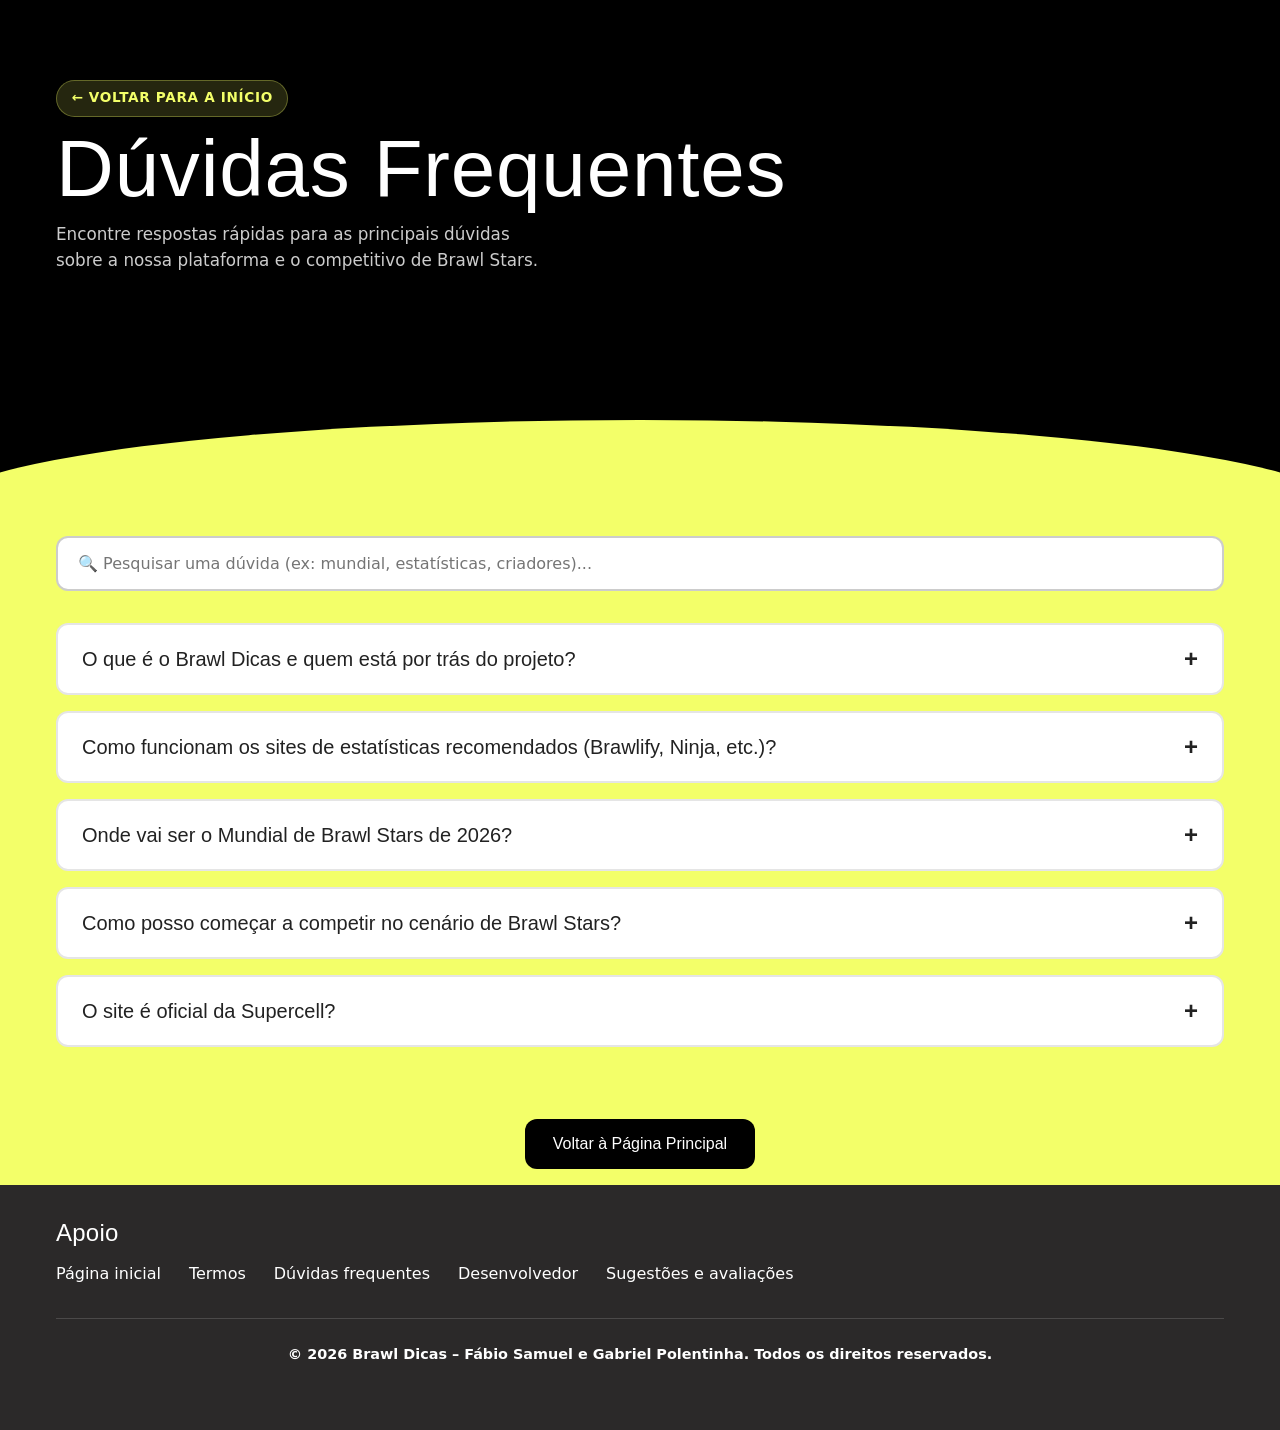
<file: faq.html>
<!DOCTYPE html>
<html lang="pt-BR">
  <head>
    <meta charset="UTF-8" />
    <meta name="viewport" content="width=device-width, initial-scale=1.0" />
    <meta
      name="description"
      content="FAQ do Brawl Dicas: tire as suas dúvidas sobre o cenário competitivo, links, estatísticas e campeonatos de Brawl Stars."
    />
    <title>Dúvidas Frequentes (FAQ) – Brawl Dicas</title>
    <link rel="stylesheet" href="estilos.css" />
  </head>
  <body>
    <!-- Topo Reduzido para Páginas Internas -->
    <header class="topo topo-interno">
      <div class="topo-conteudo">
        <div class="topo-texto">
          <a href="index.html" class="badge-competitivo" style="text-decoration: none;">← Voltar para a Início</a>
          <h1>Dúvidas Frequentes</h1>
          <p>Encontre respostas rápidas para as principais dúvidas sobre a nossa plataforma e o competitivo de Brawl Stars.</p>
        </div>
      </div>
    </header>

    <!-- Conteúdo do FAQ com Barra de Pesquisa -->
    <main class="conteudo-pagina-interna">
      <section aria-labelledby="titulo-faq">
        <div class="conteudo-secao visivel" style="flex-direction: column; align-items: stretch; gap: 2rem;">
          
          <!-- Barra de Pesquisa Interativa -->
          <div class="faq-pesquisa-container">
            <input 
              type="text" 
              id="inputBuscaFaq" 
              placeholder="🔍 Pesquisar uma dúvida (ex: mundial, estatísticas, criadores)..." 
              aria-label="Pesquisar dúvidas frequentes"
            />
          </div>

          <!-- Lista de Perguntas (Acordeão) -->
          <div class="faq-lista">
            
            <div class="faq-item">
              <button class="faq-pergunta" aria-expanded="false">
                <span>O que é o Brawl Dicas e quem está por trás do projeto?</span>
                <span class="faq-icone">+</span>
              </button>
              <div class="faq-resposta">
                <p>O Brawl Dicas é uma rede independente desenvolvida por Fábio Samuel e Gabriel Polentinha. O nosso objetivo é centralizar em um único lugar os melhores criadores de conteúdo, ferramentas de estatísticas avançadas e informações oficiais do competitivo de Brawl Stars.</p>
              </div>
            </div>

            <div class="faq-item">
              <button class="faq-pergunta" aria-expanded="false">
                <span>Como funcionam os sites de estatísticas recomendados (Brawlify, Ninja, etc.)?</span>
                <span class="faq-icone">+</span>
              </button>
              <div class="faq-resposta">
                <p>Essas plataformas utilizam a API oficial da Supercell. Ao inserir a sua tag de jogador (Player Tag) nesses sites, podes acompanhar o teu histórico detalhado de partidas, winrates por mapa, progresso de troféus e estatísticas de desempenho em tempo real.</p>
              </div>
            </div>

            <div class="faq-item">
              <button class="faq-pergunta" aria-expanded="false">
                <span>Onde vai ser o Mundial de Brawl Stars de 2026?</span>
                <span class="faq-icone">+</span>
              </button>
              <div class="faq-resposta">
                <p>O Campeonato Mundial de Brawl Stars de 2026 será realizado em **Tóquio, no Japão**, reunindo as melhores equipas do planeta para disputar o título máximo do cenário competitivo.</p>
              </div>
            </div>

            <div class="faq-item">
              <button class="faq-pergunta" aria-expanded="false">
                <span>Como posso começar a competir no cenário de Brawl Stars?</span>
                <span class="faq-icone">+</span>
              </button>
              <div class="faq-resposta">
                <p>Podes começar a dar os primeiros passos participando dos campeonatos mensais in-game (Championship Challenge), registando-te em plataformas de torneios como o Matcherino ou consultando a aba de eventos da Supercell recomendada na nossa página principal.</p>
              </div>
            </div>

            <div class="faq-item">
              <button class="faq-pergunta" aria-expanded="false">
                <span>O site é oficial da Supercell?</span>
                <span class="faq-icone">+</span>
              </button>
              <div class="faq-resposta">
                <p>Não. O Brawl Dicas é um projeto criado por fãs para a comunidade. Não somos endossados, patrocinados ou associados oficialmente à Supercell, embora respeitem e utilizem diretrizes permitidas para criadores de conteúdo.</p>
              </div>
            </div>

          </div>

          <!-- Botão de Retorno -->
          <div style="margin-top: 1rem; text-align: center;">
            <a href="index.html" class="links a" style="display: inline-block; background-color: var(--preto); color: var(--branco); padding: 0.75rem 1.75rem; border-radius: var(--raio); text-decoration: none; font-family: var(--fonte-titulo);">Voltar à Página Principal</a>
          </div>

        </div>
      </section>
    </main>

    <!-- Rodapé -->
    <footer class="rodape">
      <nav aria-label="Apoio">
        <h2>Apoio</h2>
        <ul>
          <li><a href="index.html">Página inicial</a></li>
          <li><a href="termos.html">Termos</a></li>
          <li><a href="faq.html">Dúvidas frequentes</a></li>
          <li><a href="developer.html">Desenvolvedor</a></li>
          <li><a href="https://docs.google.com/forms/d/e/1FAIpQLScfOZ-BrU0EvbCqdCh96qyL8TDznUdfIEGjOaRfzTiyCfWuew/viewform?usp=publish-editor">Sugestões e avaliações</a></li>
        </ul>
      </nav>

      <p class="direitos">
        © 2026 Brawl Dicas – Fábio Samuel e Gabriel Polentinha. Todos os direitos reservados.
      </p>
    </footer>

    <script src="index.js" defer></script>
  </body>
</html>
</file>
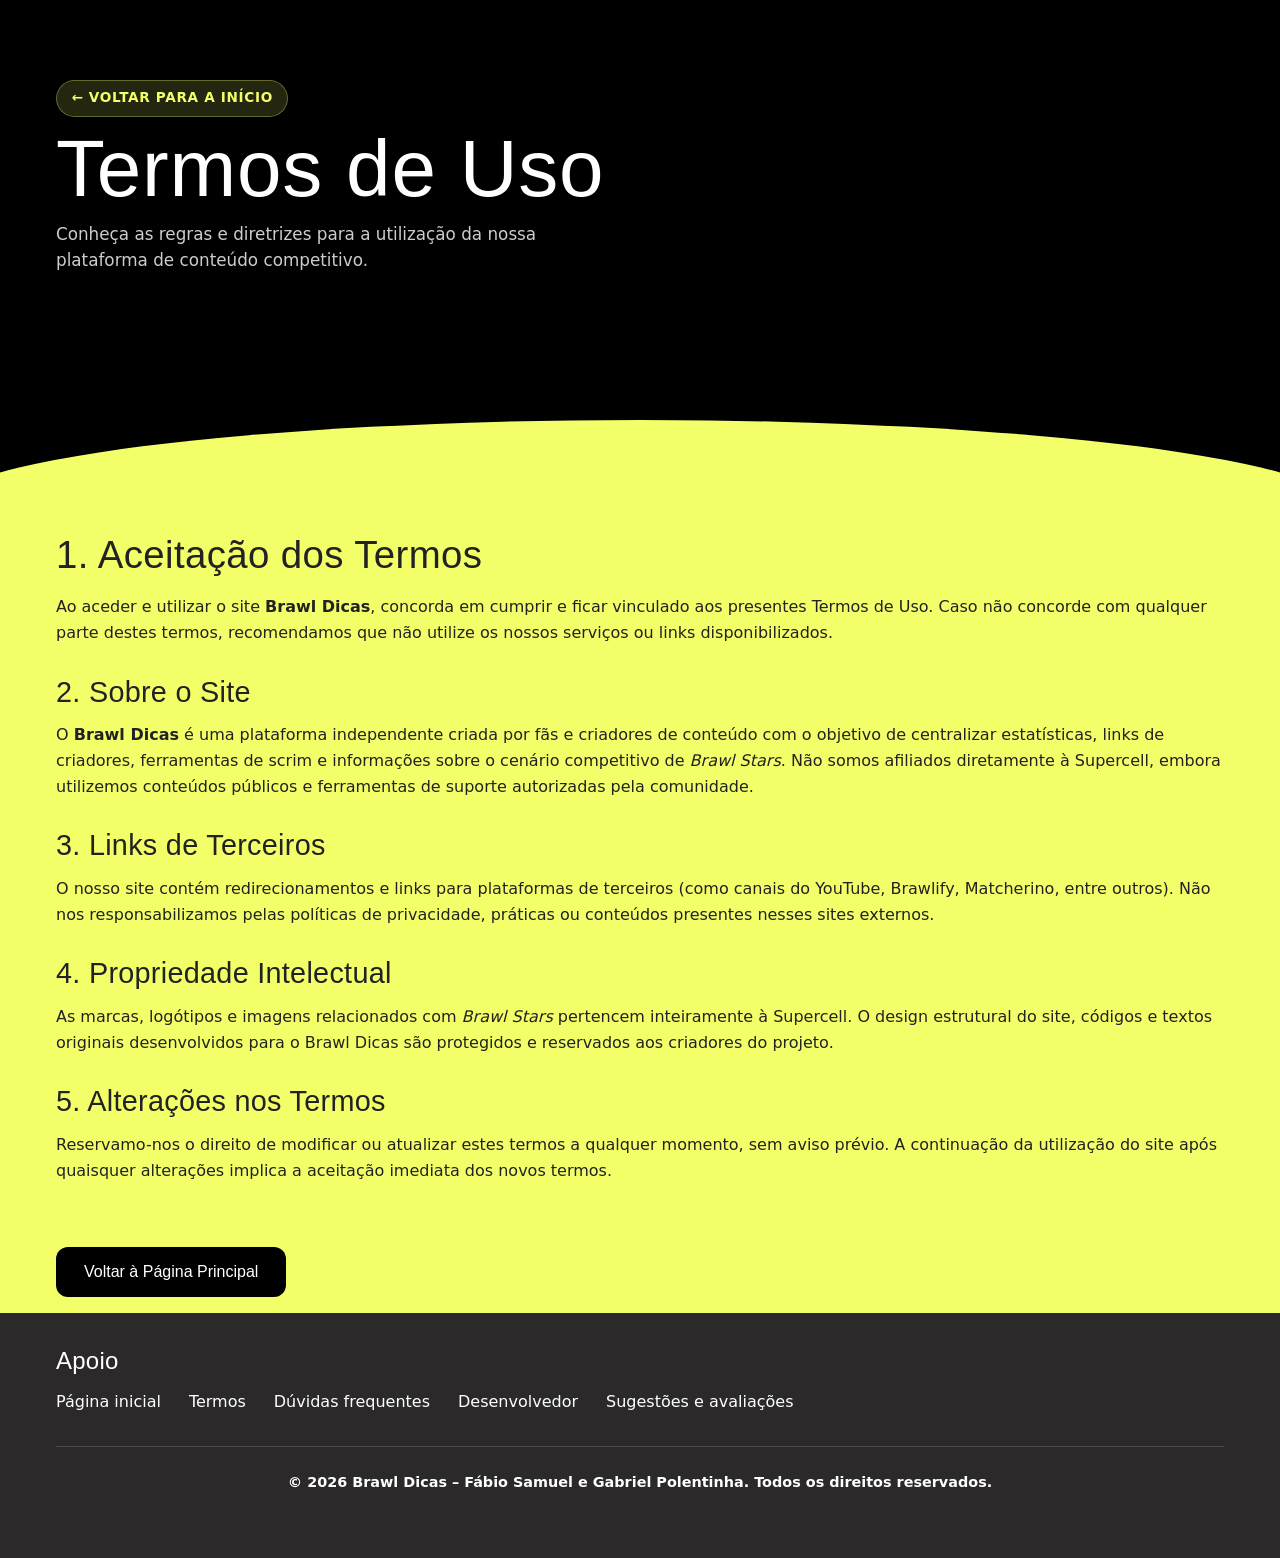
<file: termos.html>
<!DOCTYPE html>
<html lang="pt-BR">
  <head>
    <meta charset="UTF-8" />
    <meta name="viewport" content="width=device-width, initial-scale=1.0" />
    <meta
      name="description"
      content="Termos de Uso do Brawl Dicas: regras, diretrizes e condições de utilização da nossa plataforma."
    />
    <title>Termos de Uso – Brawl Dicas</title>
    <link rel="stylesheet" href="estilos.css" />
  </head>
  <body>
    <!-- Topo Reduzido para Páginas Internas -->
    <header class="topo topo-interno">
      <div class="topo-conteudo">
        <div class="topo-texto">
          <a href="index.html" class="badge-competitivo" style="text-decoration: none;">← Voltar para a Início</a>
          <h1>Termos de Uso</h1>
          <p>Conheça as regras e diretrizes para a utilização da nossa plataforma de conteúdo competitivo.</p>
        </div>
      </div>
    </header>

    <!-- Conteúdo dos Termos -->
    <main class="conteudo-pagina-interna">
      <section aria-labelledby="titulo-termos">
        <div class="conteudo-secao visivel" style="flex-direction: column; align-items: flex-start; gap: 1.5rem;">
          <div class="bloco-texto" style="max-width: 100%;">
            <h2 id="titulo-termos">1. Aceitação dos Termos</h2>
            <p style="max-width: 100%; margin-bottom: 1.5rem;">
              Ao aceder e utilizar o site <strong>Brawl Dicas</strong>, concorda em cumprir e ficar vinculado aos presentes Termos de Uso. Caso não concorde com qualquer parte destes termos, recomendamos que não utilize os nossos serviços ou links disponibilizados.
            </p>

            <h2 style="font-size: 1.8rem; margin-top: 2rem; margin-bottom: 1rem;">2. Sobre o Site</h2>
            <p style="max-width: 100%; margin-bottom: 1.5rem;">
              O <strong>Brawl Dicas</strong> é uma plataforma independente criada por fãs e criadores de conteúdo com o objetivo de centralizar estatísticas, links de criadores, ferramentas de scrim e informações sobre o cenário competitivo de <em>Brawl Stars</em>. Não somos afiliados diretamente à Supercell, embora utilizemos conteúdos públicos e ferramentas de suporte autorizadas pela comunidade.
            </p>

            <h2 style="font-size: 1.8rem; margin-top: 2rem; margin-bottom: 1rem;">3. Links de Terceiros</h2>
            <p style="max-width: 100%; margin-bottom: 1.5rem;">
              O nosso site contém redirecionamentos e links para plataformas de terceiros (como canais do YouTube, Brawlify, Matcherino, entre outros). Não nos responsabilizamos pelas políticas de privacidade, práticas ou conteúdos presentes nesses sites externos.
            </p>

            <h2 style="font-size: 1.8rem; margin-top: 2rem; margin-bottom: 1rem;">4. Propriedade Intelectual</h2>
            <p style="max-width: 100%; margin-bottom: 1.5rem;">
              As marcas, logótipos e imagens relacionados com <em>Brawl Stars</em> pertencem inteiramente à Supercell. O design estrutural do site, códigos e textos originais desenvolvidos para o Brawl Dicas são protegidos e reservados aos criadores do projeto.
            </p>

            <h2 style="font-size: 1.8rem; margin-top: 2rem; margin-bottom: 1rem;">5. Alterações nos Termos</h2>
            <p style="max-width: 100%; margin-bottom: 1.5rem;">
              Reservamo-nos o direito de modificar ou atualizar estes termos a qualquer momento, sem aviso prévio. A continuação da utilização do site após quaisquer alterações implica a aceitação imediata dos novos termos.
            </p>

            <div style="margin-top: 2.5rem;">
              <a href="index.html" class="links a" style="display: inline-block; background-color: var(--preto); color: var(--branco); padding: 0.75rem 1.75rem; border-radius: var(--raio); text-decoration: none; font-family: var(--fonte-titulo);">Voltar à Página Principal</a>
            </div>
          </div>
        </div>
      </section>
    </main>

    <!-- Rodapé -->
     <footer class="rodape">
      <nav aria-label="Apoio">
        <h2>Apoio</h2>
        <ul>
          <li><a href="index.html">Página inicial</a></li>
          <li><a href="termos.html">Termos</a></li>
          <li><a href="faq.html">Dúvidas frequentes</a></li>
          <li><a href="developer.html">Desenvolvedor</a></li>
          <li><a href="https://docs.google.com/forms/d/e/1FAIpQLScfOZ-BrU0EvbCqdCh96qyL8TDznUdfIEGjOaRfzTiyCfWuew/viewform?usp=publish-editor">Sugestões e avaliações</a></li>
       
        </ul>
      </nav>

      <p class="direitos">
        © 2026 Brawl Dicas – Fábio Samuel e Gabriel Polentinha. Todos os direitos reservados.
      </p>
    </footer>

    <script src="index.js" defer></script>
  </body>
</html>
</file>
<file: estilos.css>
/* ---------- Variáveis ---------- */
:root {
  --amarelo: #f3ff69;
  --amarelo-hover: #dfffd0;
  --preto: #000;
  --fundo-pagina: #262626;
  --fundo-rodape: #2b2929;
  --texto: #222;
  --branco: #fff;

  --fonte-titulo: Impact, "Arial Narrow Bold", "Haettenschweiler", sans-serif;
  --fonte-texto: system-ui, -apple-system, "Segoe UI", Roboto, Arial, sans-serif;

  --largura: 100%; 
  --espaco-x: clamp(1.5rem, 5vw, 3.5rem);
  --raio: 12px;
}

/* ---------- Base ---------- */
*,
*::before,
*::after {
  box-sizing: border-box;
}

body {
  margin: 0;
  background-color: var(--fundo-pagina);
  color: var(--texto);
  font-family: var(--fonte-texto);
  line-height: 1.6;
}

header,
main,
footer {
  width: min(100%, var(--largura));
  margin-inline: auto;
}

h1,
h2 {
  font-family: var(--fonte-titulo);
  font-weight: normal;
  line-height: 1;
  letter-spacing: 0.01em;
}

p {
  max-width: 65ch;
  margin: 0;
}

a:focus-visible {
  outline: 3px solid var(--preto);
  outline-offset: 3px;
}

/* ---------- Topo Modernizado ---------- */
.topo {
  position: relative;
  overflow: hidden;
  min-height: 520px;
  padding: 80px var(--espaco-x) 160px;
  background-color: var(--preto);
  color: var(--branco);
}

.topo::after {
  content: "";
  position: absolute;
  left: -5%;
  bottom: -80px;
  width: 110%;
  height: 180px;
  background-color: var(--amarelo);
  border-radius: 50% 50% 0 0;
  z-index: 2;
}

.topo-conteudo {
  position: relative;
  z-index: 3;
  display: flex;
  align-items: center;
  justify-content: space-between;
  gap: 4rem;
  max-width: 1200px;
  margin-inline: auto;
}

.topo-texto {
  flex: 1.2;
}

.topo-banner-imagem {
  flex: 1;
  position: relative;
  display: flex;
  justify-content: center;
  align-items: center;
}

.badge-competitivo {
  display: inline-block;
  padding: 0.4rem 0.9rem;
  background: rgba(243, 255, 105, 0.15);
  color: var(--amarelo);
  border: 1px solid rgba(243, 255, 105, 0.3);
  border-radius: 50px;
  font-size: 0.85rem;
  font-weight: bold;
  margin-bottom: 1rem;
  text-transform: uppercase;
  letter-spacing: 0.05em;
}

.topo h1 {
  max-width: none;
  margin: 0 0 1rem;
  font-size: clamp(3rem, 8vw, 5rem);
  line-height: 0.9;
  color: var(--branco);
}

.topo p {
  max-width: 500px;
  font-weight: 500;
  color: #ccc;
  font-size: 1.05rem;
  margin-bottom: 2rem;
}

.topo-stats-rapidos {
  display: flex;
  gap: 2rem;
}

.stat-item {
  display: flex;
  flex-direction: column;
}

.stat-item strong {
  font-family: var(--fonte-titulo);
  font-size: 1.8rem;
  color: var(--amarelo);
  line-height: 1;
}

.stat-item span {
  font-size: 0.8rem;
  color: #aaa;
  text-transform: uppercase;
  letter-spacing: 0.05em;
}

.topo-banner-imagem img {
  width: 100%;
  max-width: 420px;
  height: auto;
  border-radius: var(--raio);
  position: relative;
  z-index: 2;
  box-shadow: 0 20px 40px rgba(0, 0, 0, 0.6);
  border: 2px solid rgba(255, 255, 105, 0.2);
  transform: perspective(1000px) rotateY(-5deg) rotateX(5deg);
  transition: transform 0.4s ease;
}

.topo-banner-imagem img:hover {
  transform: perspective(1000px) rotateY(0deg) rotateX(0deg) scale(1.02);
}

.glow-effect {
  position: absolute;
  width: 250px;
  height: 250px;
  background: var(--amarelo);
  filter: blur(80px);
  opacity: 0.25;
  z-index: 1;
  border-radius: 50%;
}

/* ---------- Seções ---------- */
section {
  padding: 1.5rem var(--espaco-x);
  background-color: var(--amarelo);
}

section + section {
  border-top: 2px solid rgb(0 0 0 / 0.12);
}

section h2 {
  margin: 0 0 1.25rem;
  font-size: clamp(1.9rem, 4vw, 2.4rem);
}

/* ---------- Botões de link ---------- */
.links {
  display: flex;
  flex-wrap: wrap;
  gap: 1.1rem;
  max-width: 540px;
  margin: 1.5rem 0 0;
  padding: 0;
  list-style: none;
}

.links a {
  display: block;
  min-width: 155px;
  padding: 0.75rem 1.75rem;
  background-color: var(--branco);
  color: var(--texto);
  border-radius: var(--raio);
  font-family: var(--fonte-titulo);
  text-align: center;
  text-decoration: none;
  transition: background-color 0.15s ease;
  position: relative;
  overflow: hidden;
}

.links a:hover {
  background-color: var(--amarelo-hover);
}

/* ---------- Rodapé ---------- */
.rodape {
  display: grid;
  gap: 2rem;
  padding: 2.25rem var(--espaco-x) 4rem;
  background-color: var(--fundo-rodape);
  color: var(--branco);
}

.rodape h2 {
  margin: 0 0 1rem;
  font-size: 1.5rem;
}

.rodape ul {
  display: flex;
  flex-wrap: wrap;
  gap: 0.5rem 1.75rem;
  margin: 0;
  padding: 0;
  list-style: none;
}

.rodape a {
  color: var(--branco);
  text-decoration: underline;
  text-underline-offset: 3px;
  text-decoration-color: transparent;
  transition: text-decoration-color 0.15s ease;
}

.rodape a:hover,
.rodape a:focus-visible {
  text-decoration-color: var(--amarelo);
}

.rodape a:focus-visible {
  outline-color: var(--amarelo);
}

.rodape-logo {
  width: 120px;
  height: auto;
}

.direitos {
  max-width: none;
  margin: 0;
  padding-top: 1.5rem;
  border-top: 1px solid rgb(255 255 255 / 0.15);
  font-size: 0.9rem;
  font-weight: bold;
  text-align: center;
}

/* ---------- Layout em Duas Colunas para Seções ---------- */
.conteudo-secao {
  display: flex;
  align-items: center;
  justify-content: space-between;
  gap: 3rem;
  opacity: 0;
  transform: translateY(30px);
  transition: opacity 0.8s ease-out, transform 0.8s ease-out;
}

/* Correção específica para Computador (Desktop) */
@media (min-width: 901px) {
  section {
    padding: 1rem var(--espaco-x); /* Reduz ainda mais o espaço vertical das seções no PC */
  }
  
  .conteudo-secao {
    max-width: 1200px; /* Limita a largura para centralizar e aproximar os elementos */
    margin-inline: auto; /* Centraliza na tela */
  }
}

.conteudo-secao.visivel {
  opacity: 1;
  transform: translateY(0);
}

.bloco-texto {
  flex: 1;
}

.bloco-imagem {
  flex: 1;
  display: flex;
  justify-content: center;
  align-items: center;
  perspective: 1000px;
}

.bloco-imagem img {
  width: 100%;
  max-width: 450px;
  height: auto;
  border-radius: var(--raio);
  object-fit: cover;
  border: 2px dashed rgba(0, 0, 0, 0.2);
  transition: transform 0.1s ease-out, box-shadow 0.3s ease;
  will-change: transform;
  cursor: zoom-in;
}

.bloco-imagem img:hover {
  box-shadow: 0 15px 30px rgba(243, 255, 105, 0.2);
}

/* ---------- Efeito Ripple ---------- */
.ripple {
  position: absolute;
  background: rgba(0, 0, 0, 0.2);
  border-radius: 50%;
  transform: scale(0);
  animation: ripple-effect 0.6s linear;
  pointer-events: none;
}

@keyframes ripple-effect {
  to {
    transform: scale(4);
    opacity: 0;
  }
}

/* ---------- Responsivo / Mobile ---------- */
@media (max-width: 900px) {
  .topo-conteudo {
    flex-direction: column;
    text-align: center;
    gap: 2.5rem;
  }

  .topo p {
    margin-inline: auto;
  }

  .topo-stats-rapidos {
    justify-content: center;
  }

  .topo-banner-imagem img {
    max-width: 320px;
    transform: none;
  }

  .conteudo-secao {
    flex-direction: column;
    align-items: flex-start;
    gap: 1.5rem;
  }

  .bloco-imagem {
    width: 100%;
  }
}

@media (max-width: 600px) {
  .topo {
    min-height: 400px;
    padding-top: 60px;
  }

  .links {
    max-width: none;
  }

  .links li,
  .links a {
    width: 100%;
  }

  .rodape ul {
    flex-direction: column;
  }
}

/* ---------- Lightbox ---------- */
.lightbox-modal {
  display: none;
  position: fixed;
  z-index: 9999;
  top: 0;
  left: 0;
  width: 100%;
  height: 100%;
  background-color: rgba(0, 0, 0, 0.85);
  backdrop-filter: blur(5px);
  justify-content: center;
  align-items: center;
  padding: 2rem;
  cursor: zoom-out;
}

.lightbox-modal img {
  max-width: 90%;
  max-height: 90vh;
  border-radius: var(--raio);
  box-shadow: 0 0 30px rgba(0, 0, 0, 0.8);
  border: 2px solid var(--amarelo);
  animation: zoomIn 0.3s ease;
}

@keyframes zoomIn {
  from {
    transform: scale(0.8);
    opacity: 0;
  }
  to {
    transform: scale(1);
    opacity: 1;
  }
}

/* ---------- FAQ ---------- */
.faq-pesquisa-container input {
  width: 100%;
  padding: 1rem 1.25rem;
  font-size: 1rem;
  font-family: var(--fonte-texto);
  border: 2px solid rgba(0, 0, 0, 0.2);
  border-radius: var(--raio);
  background-color: var(--branco);
  color: var(--texto);
  outline: none;
  transition: border-color 0.2s ease, box-shadow 0.2s ease;
}

.faq-pesquisa-container input:focus {
  border-color: var(--preto);
  box-shadow: 0 0 10px rgba(0, 0, 0, 0.1);
}

.faq-lista {
  display: flex;
  flex-direction: column;
  gap: 1rem;
  width: 100%;
}

.faq-item {
  background-color: var(--branco);
  border-radius: var(--raio);
  border: 2px solid rgba(0, 0, 0, 0.1);
  overflow: hidden;
  transition: box-shadow 0.2s ease;
}

.faq-item:hover {
  box-shadow: 0 4px 12px rgba(0, 0, 0, 0.08);
}

.faq-pergunta {
  width: 100%;
  background: none;
  border: none;
  padding: 1.25rem 1.5rem;
  text-align: left;
  font-family: var(--fonte-titulo);
  font-size: 1.25rem;
  color: var(--texto);
  cursor: pointer;
  display: flex;
  justify-content: space-between;
  align-items: center;
  gap: 1rem;
}

.faq-icone {
  font-size: 1.5rem;
  font-weight: bold;
  transition: transform 0.3s ease;
}

.faq-resposta {
  max-height: 0;
  overflow: hidden;
  padding: 0 1.5rem;
  font-family: var(--fonte-texto);
  color: #444;
  transition: max-height 0.35s ease-out, padding 0.35s ease-out;
}

.faq-resposta p {
  max-width: 100%;
  padding-bottom: 1.25rem;
  margin: 0;
}

.faq-item.ativo .faq-resposta {
  max-height: 200px;
  padding-top: 0.5rem;
}

.faq-item.ativo .faq-icone {
  transform: rotate(45deg);
}

/* ---------- Desenvolvedores ---------- */
.grid-devs {
  display: grid;
  grid-template-columns: repeat(2, 1fr);
  gap: 2.5rem;
  width: 100%;
}

.dev-card {
  background-color: var(--branco);
  border-radius: var(--raio);
  padding: 2rem;
  border: 2px solid rgba(0, 0, 0, 0.1);
  display: flex;
  flex-direction: column;
  align-items: center;
  text-align: center;
  gap: 1.5rem;
  transition: transform 0.3s ease, box-shadow 0.3s ease;
}

.dev-card:hover {
  transform: translateY(-5px);
  box-shadow: 0 10px 25px rgba(0, 0, 0, 0.12);
}

.dev-foto-container img {
  width: 180px !important;
  height: 180px !important;
  border-radius: 50% !important;
  object-fit: cover;
  border: 4px solid var(--amarelo) !important;
  box-shadow: 0 8px 20px rgba(0, 0, 0, 0.15);
}

.dev-info h3 {
  font-family: var(--fonte-titulo);
  font-size: 1.8rem;
  margin: 0 0 0.25rem;
  color: var(--texto);
}

.dev-cargo {
  display: inline-block;
  font-size: 0.9rem;
  font-weight: bold;
  color: #555;
  background: rgba(0, 0, 0, 0.05);
  padding: 0.3rem 0.8rem;
  border-radius: 50px;
  margin-bottom: 1rem;
}

.dev-bio {
  font-size: 0.95rem;
  color: #444;
  max-width: 100%;
  margin-bottom: 1rem;
}

.dev-formacao {
  width: 100%;
  background-color: #fafafa;
  padding: 1rem;
  border-radius: 8px;
  text-align: left;
  border: 1px solid rgba(0, 0, 0, 0.05);
}

.dev-formacao h4 {
  font-family: var(--fonte-titulo);
  font-size: 1.1rem;
  margin: 0 0 0.5rem;
  color: var(--preto);
}

.dev-formacao ul {
  margin: 0;
  padding-left: 1.2rem;
  font-size: 0.9rem;
  color: #333;
}

.dev-formacao li {
  margin-bottom: 0.3rem;
}

@media (max-width: 900px) {
  .grid-devs {
    grid-template-columns: 1fr;
  }
}

/* ---------- Acessibilidade ---------- */
@media (prefers-reduced-motion: reduce) {
  * {
    transition: none !important;
  }
}
</file>
